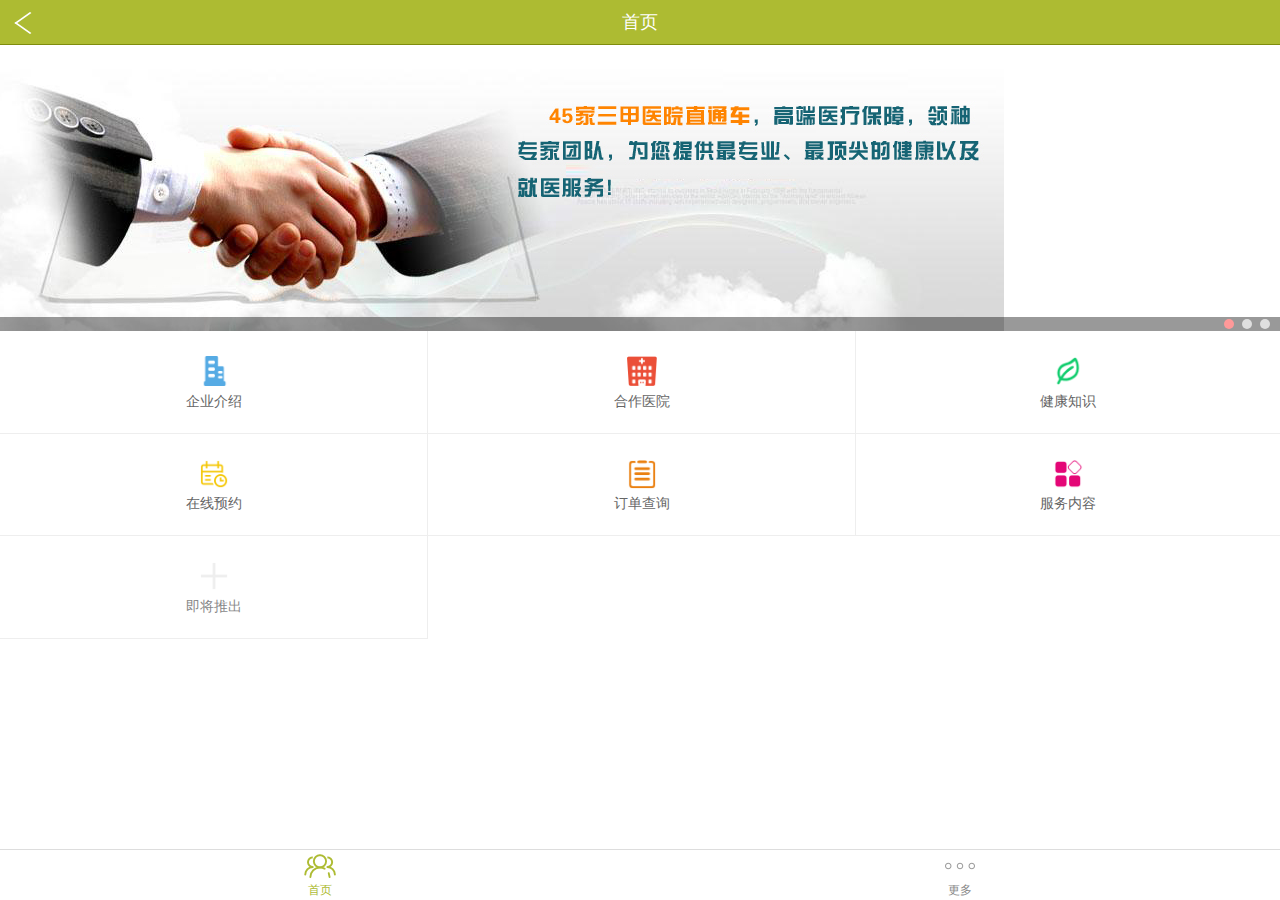
<file: index.html>
<!DOCTYPE html>
<html>
<head>
	<meta charset="utf-8" />
	<meta name="viewport" content="width=device-width, initial-scale=1.0, maximum-scale=1.0, user-scalable=no">
	<meta name="apple-mobile-web-app-capable" content="yes">
	<meta name="apple-mobile-web-app-status-bar-style" content="black">
	<title>首页</title>
	<link rel="stylesheet" type="text/css" href="css/public.css"/>
</head>
<body>
	<header class="wrap-header">
		<div class="nav-wrap-left">
			<a class="back" href="javascript:history.back(-1)">
				<i class="text-icon icon-back"></i>
			</a>
		</div>
		<span class="nav-header">首页</span>
	</header>
	<div class="addWrap">
	  <div class="swipe" id="mySwipe">
	    <div class="swipe-wrap">
	      <div><a href="###"><img class="img-responsive" src="img/banner1.jpg"/></a></div>
	      <div id="video"><a href="###"><img class="img-responsive" src="img/banner2.jpg"/></a></div>
	      <div><a href="###"><img class="img-responsive" src="img/banner3.jpg"/></a></div>
	    </div>
	  </div>
	  <ul id="position">
	    <li class="cur"></li>
	    <li class=""></li>
	    <li class=""></li>
	  </ul>
	</div>
	<div class="nav-bar">
		<div class="nav-bar-row">
			<a href="company_intro.html" class="item"><span class="icon_box"><img src="img/qiye.png"/></span><span class="title">企业介绍</span></a>
			<a href="hezuo_hospital.html" class="item"><span class="icon_box"><img src="img/yiyuan.png"/></span><span class="title">合作医院</span></a>
			<a href="health.html" class="item"><span class="icon_box"><img src="img/jiank.png"/></span><span class="title">健康知识</span></a>
		</div>
		<div class="nav-bar-row">
			<a href="own_center.html" class="item"><span class="icon_box"><img src="img/yuyue.png"/></span><span class="title">在线预约</span></a>
			<a href="orders.html" class="item"><span class="icon_box"><img src="img/order.png"/></span><span class="title">订单查询</span></a>
			<a href="servers.html" class="item"><span class="icon_box"><img src="img/fuwu.png"/></span><span class="title">服务内容</span></a>
		</div>
		<div class="nav-bar-row">
			<a href="#" class="item wish"><span class="icon_box"><img src="img/add-icon.png"/></span><span class="title">即将推出</span></a>
		</div>
	</div>
	<div class="footer-bar">
		<a class="item on" href="index.html"><i class="icon_foot_one"></i><span>首页</span></a>
		<a class="item" href="more_about.html"><i class="icon_foot_three"></i><span>更多</span></a>
	</div>
	<div id="video-dialog">
		<div>
			<div class="video-container"></div>
		</div>
	</div>
	<script src="js/swipe.min.js" type="text/javascript" charset="utf-8"></script>
	<script src="js/jquery-1.11.1.min.js" type="text/javascript" charset="utf-8"></script>
	<script type="text/javascript">
		var bullets = document.getElementById('position').getElementsByTagName('li');
		var banner = Swipe(document.getElementById('mySwipe'), {
			auto: 3000,
			continuous: true,
			disableScroll:false,
			callback: function(pos) {
				var i = bullets.length;
				while (i--) {
				  bullets[i].className = ' ';
				}
				bullets[pos].className = 'cur';
			}
		});
		$('#video').click(function(){
			var winWidth = $(window).width();
			var winHeight = $(window).height();
			$("#video-dialog .video-container").html('<video controls="" id="thisVideo"  width="100%" autoplay="" name="media"><source src="http://124.205.69.130/mp4files/91840000000EAC9D/vjs.zencdn.net/v/oceans.mp4" type="video/mp4"></video>')
				.css({"width": winWidth + 'px', 'height': winHeight + 'px'});			
			$("#video-dialog").show();
			$('body').addClass('noscroll');
		});
		$("#video-dialog").click(function(e){
			if(e.target.nodeName.toLocaleLowerCase()=='video') return;
			document.getElementById('thisVideo').pause();
			$(this).hide().children('.video-container').html('');
			$('body').removeClass('noscroll');
		});
		/*//设置nav高度
		$(function(){
			var winHeight = $(window).height();
			var otherHeight = $(".wrap-header").height()+$(".addWrap").height()+$('.footer-bar').height();
			var tableHeight = winHeight-otherHeight;
			$(".nav-bar").css("height",tableHeight+"px");
		})*/
	</script>
</body>
</html>
</file>
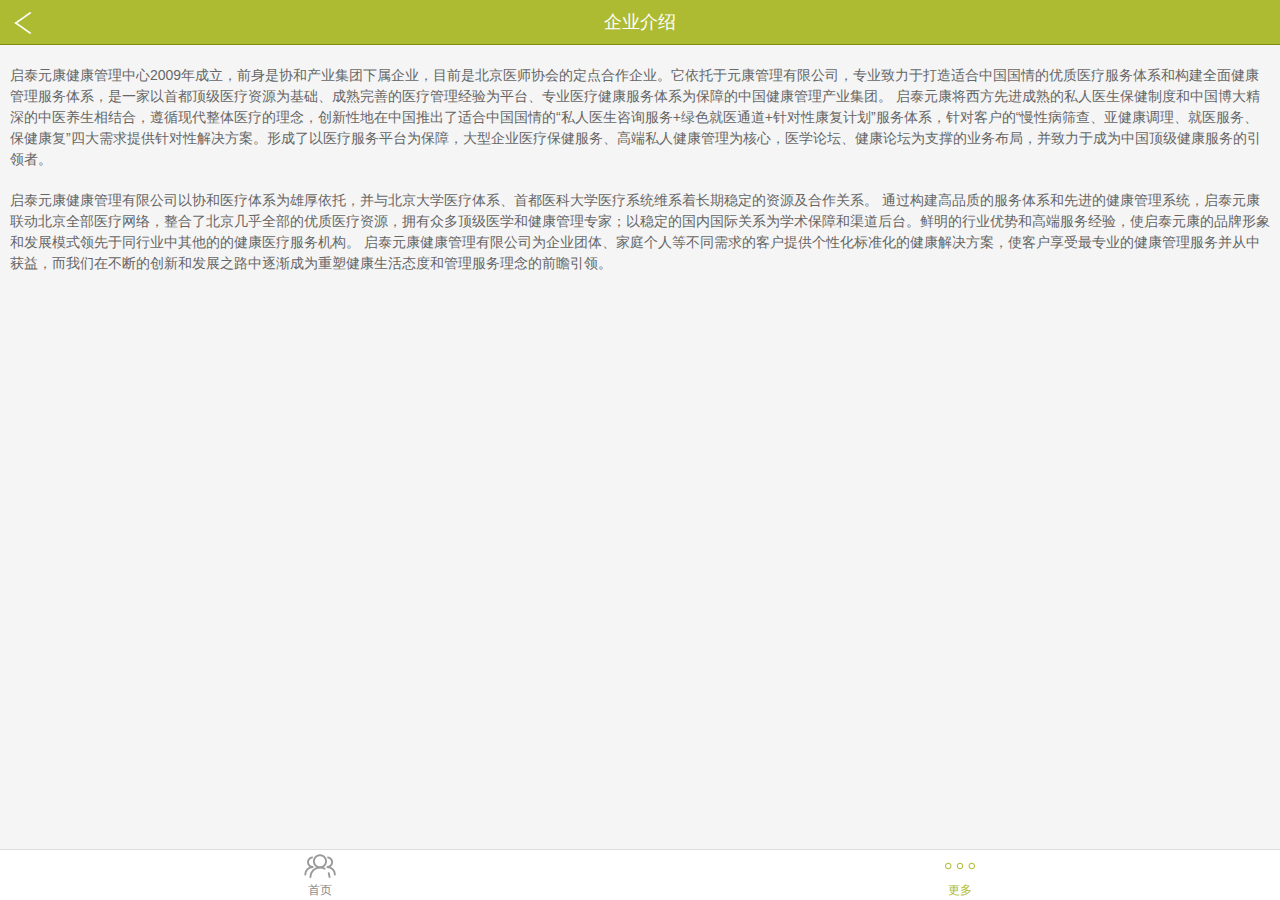
<file: company_intro.html>
<!DOCTYPE html>
<html>
	<head>
	<meta charset="utf-8">
	<meta name="viewport" content="width=device-width, initial-scale=1.0, maximum-scale=1.0, user-scalable=no">
	<meta name="apple-mobile-web-app-capable" content="yes">
	<meta name="apple-mobile-web-app-status-bar-style" content="black">
	<title>企业介绍</title>
	<link rel="stylesheet" type="text/css" href="css/public.css"/>
	<style type="text/css">
		.company-box.main-box{color: #666666;font-size: .32rem;}
	</style>
</head>
<body class="body-color">
	<header class="wrap-header">
		<div class="nav-wrap-left">
			<a class="back" href="javascript:history.back(-1)">
				<i class="text-icon icon-back"></i>
			</a>
		</div>
		<span class="nav-header">企业介绍</span>
	</header>
	<div class="company-box main-box">
		<p>启泰元康健康管理中心2009年成立，前身是协和产业集团下属企业，目前是北京医师协会的定点合作企业。它依托于元康管理有限公司，专业致力于打造适合中国国情的优质医疗服务体系和构建全面健康管理服务体系，是一家以首都顶级医疗资源为基础、成熟完善的医疗管理经验为平台、专业医疗健康服务体系为保障的中国健康管理产业集团。 启泰元康将西方先进成熟的私人医生保健制度和中国博大精深的中医养生相结合，遵循现代整体医疗的理念，创新性地在中国推出了适合中国国情的“私人医生咨询服务+绿色就医通道+针对性康复计划”服务体系，针对客户的“慢性病筛查、亚健康调理、就医服务、保健康复”四大需求提供针对性解决方案。形成了以医疗服务平台为保障，大型企业医疗保健服务、高端私人健康管理为核心，医学论坛、健康论坛为支撑的业务布局，并致力于成为中国顶级健康服务的引领者。</p>
		<p>启泰元康健康管理有限公司以协和医疗体系为雄厚依托，并与北京大学医疗体系、首都医科大学医疗系统维系着长期稳定的资源及合作关系。 通过构建高品质的服务体系和先进的健康管理系统，启泰元康联动北京全部医疗网络，整合了北京几乎全部的优质医疗资源，拥有众多顶级医学和健康管理专家；以稳定的国内国际关系为学术保障和渠道后台。鲜明的行业优势和高端服务经验，使启泰元康的品牌形象和发展模式领先于同行业中其他的的健康医疗服务机构。 启泰元康健康管理有限公司为企业团体、家庭个人等不同需求的客户提供个性化标准化的健康解决方案，使客户享受最专业的健康管理服务并从中获益，而我们在不断的创新和发展之路中逐渐成为重塑健康生活态度和管理服务理念的前瞻引领。</p>
	</div>
	<div class="footer-bar">
		<a class="item" href="index.html"><i class="icon_foot_one"></i><span>首页</span></a>
		<a class="item on" href="more_about.html"><i class="icon_foot_three"></i><span>更多</span></a>
	</div>
</body>
</html>
</file>
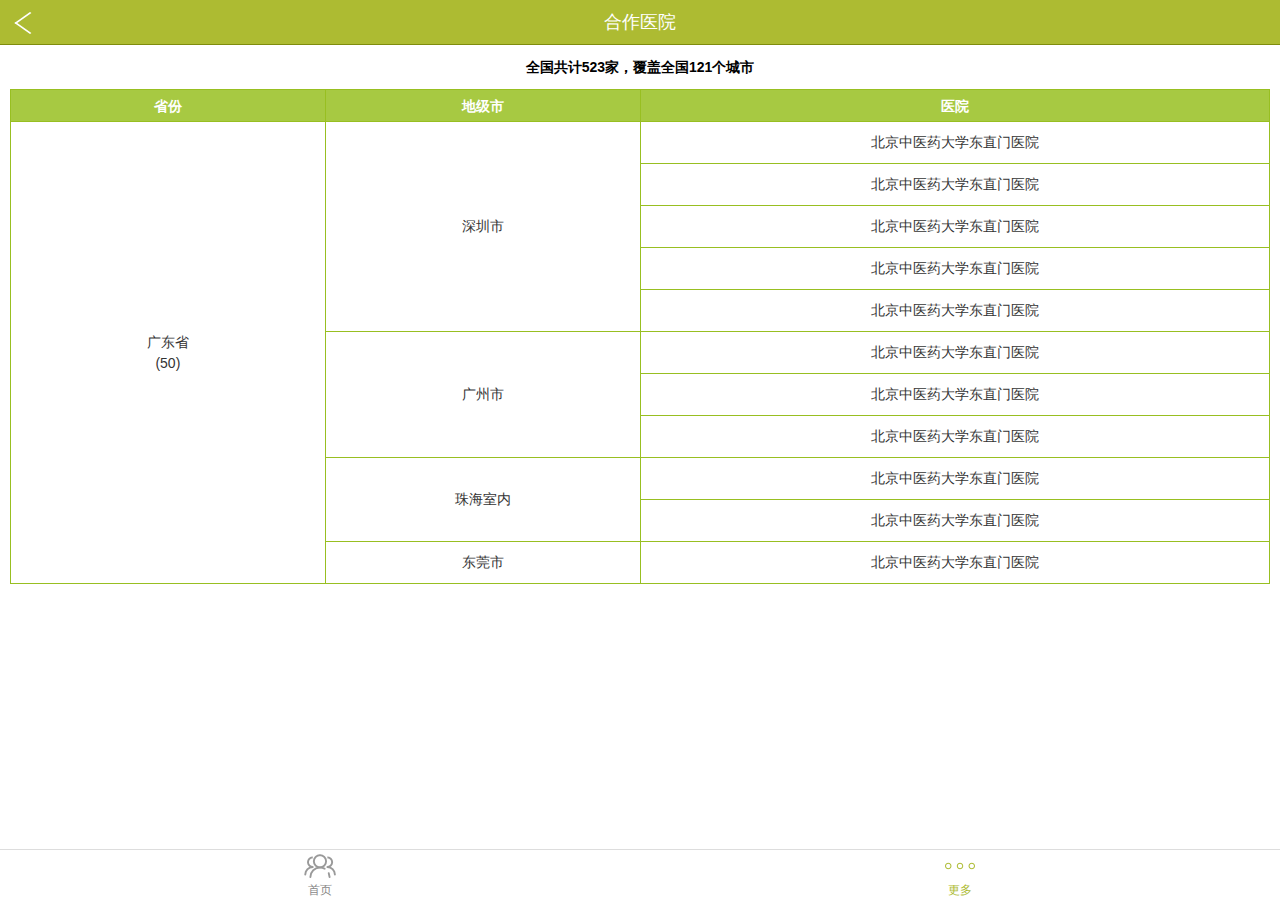
<file: hezuo_hospital.html>
<!DOCTYPE html>
<html>
<head>
	<meta charset="utf-8">
	<meta name="viewport" content="width=device-width, initial-scale=1.0, maximum-scale=1.0, user-scalable=no">
	<meta name="apple-mobile-web-app-capable" content="yes">
	<meta name="apple-mobile-web-app-status-bar-style" content="black">
	<title>合作医院</title>
	<link rel="stylesheet" type="text/css" href="css/public.css"/>
</head>
<body>
	<header class="wrap-header">
		<div class="nav-wrap-left">
			<a class="back" href="javascript:history.back(-1)">
				<i class="text-icon icon-back"></i>
			</a>
		</div>
		<span class="nav-header">合作医院</span>
	</header>
	<div class="hezuo-box">
		<p class="tit">全国共计523家，覆盖全国121个城市</p>
		<table cellspacing="0" cellpadding="0">
			<tr style="background:#A7C942"><th>省份</th><th>地级市</th><th>医院</th></tr>
			<tr>
				<td rowspan="11">广东省<br/>(50)</td>
				<td rowspan="5">深圳市</td>
				<td>北京中医药大学东直门医院</td>
			</tr>
			<tr>
				<td>北京中医药大学东直门医院</td>
			</tr>
			<tr>
				<td>北京中医药大学东直门医院</td>
			</tr>
			<tr>
				<td>北京中医药大学东直门医院</td>
			</tr>
			<tr>
				<td>北京中医药大学东直门医院</td>
			</tr>
			<tr>
				<td rowspan="3">广州市</td>
				<td>北京中医药大学东直门医院</td>
			</tr>
			<tr>
				<td>北京中医药大学东直门医院</td>
			</tr>
			<tr>
				<td>北京中医药大学东直门医院</td>
			</tr>
			<tr>
				<td rowspan="2">珠海室内</td>
				<td>北京中医药大学东直门医院</td>
			</tr>
			<tr>
				<td>北京中医药大学东直门医院</td>
			</tr>
			<tr>
				<td>东莞市</td>
				<td>北京中医药大学东直门医院</td>
			</tr>
		</table>
	</div>
	<div class="footer-bar">
		<a class="item" href="index.html"><i class="icon_foot_one"></i><span>首页</span></a>
		<a class="item on" href="more_about.html"><i class="icon_foot_three"></i><span>更多</span></a>
	</div>
</body>
</html>
</file>
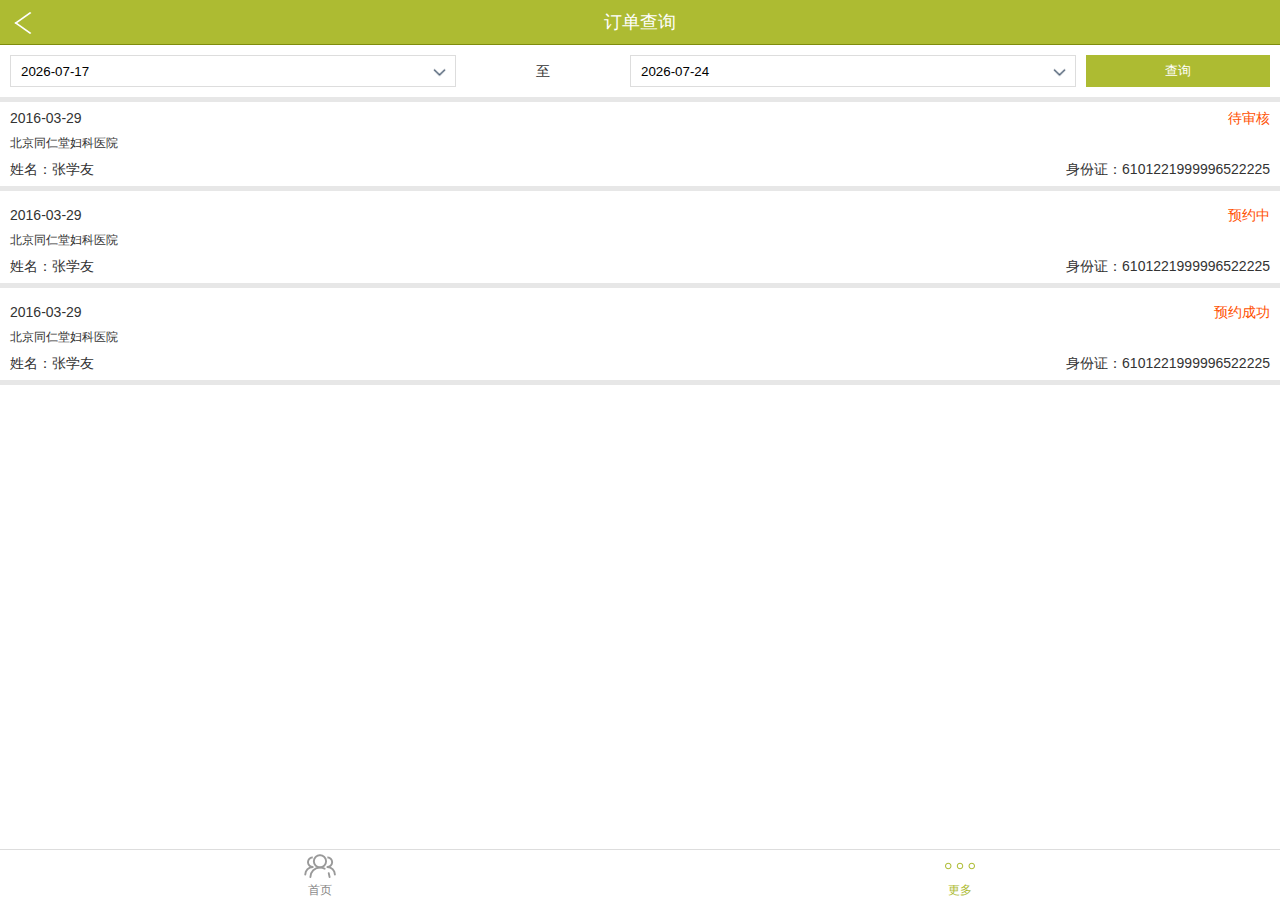
<file: orders.html>
<!DOCTYPE html>
<html>
	<head>
		<meta charset="utf-8">
		<meta name="viewport" content="width=device-width, initial-scale=1.0, maximum-scale=1.0, user-scalable=no">
		<meta name="apple-mobile-web-app-capable" content="yes">
		<meta name="apple-mobile-web-app-status-bar-style" content="black">
		<title>订单查询</title>
		<link rel="stylesheet" type="text/css" href="css/public.css"/>
		<link rel="stylesheet" type="text/css" href="css/date.css"/>
	</head>
	<body>
		<header class="wrap-header">
		<div class="nav-wrap-left">
			<a class="back" href="javascript:history.back(-1)">
				<i class="text-icon icon-back"></i>
			</a>
		</div>
		<span class="nav-header">订单查询</span>
	</header>
	<div class="date-box">
		<div class="time-box">
			<input type="text" id="beginTime" class="selectTime">
		</div>
		<div class="trans">至</div>
		<div class="time-box">
			<input type="text" id="endTime" class="selectTime">
		</div>
		<button class="search">查询</button>
	</div>
	<div class="common-box">
		<div class="order-cont">
			<ul class="order-list">
				<li>
					<div class="o-l-tit">
						<div class="tcont">
							<div class="contact"><p>2016-03-29</p></div>
							<div class="state"><span>待审核</span></div>
						</div>
					</div>
					<div class="o-l-content">
						<p class="text-p">北京同仁堂妇科医院 </p>
					</div>
					<div class="o-l-total clearfix">
						<div class="cont fl">姓名：<span class="lvzi">张学友</span></div>
						<div class="cont fr">身份证：<span class="lvzi">6101221999996522225</span></div>
					</div>
				</li>
				<li>
					<div class="o-l-tit">
						<div class="tcont">
							<div class="contact"><p>2016-03-29</p></div>
							<div class="state"><span>预约中</span></div>
						</div>
					</div>
					<div class="o-l-content">
						<p class="text-p">北京同仁堂妇科医院 </p>
					</div>
					<div class="o-l-total clearfix">
						<div class="cont fl">姓名：<span class="lvzi">张学友</span></div>
						<div class="cont fr">身份证：<span class="lvzi">6101221999996522225</span></div>
					</div>
				</li>
				<li>
					<div class="o-l-tit">
						<div class="tcont">
							<div class="contact"><p>2016-03-29</p></div>
							<div class="state"><span>预约成功</span></div>
						</div>
					</div>
					<div class="o-l-content">
						<p class="text-p">北京同仁堂妇科医院 </p>
					</div>
					<div class="o-l-total clearfix">
						<div class="cont fl">姓名：<span class="lvzi">张学友</span></div>
						<div class="cont fr">身份证：<span class="lvzi">6101221999996522225</span></div>
					</div>
				</li>
			</ul>			
		</div>
	</div>
	
	<div class="footer-bar">
		<a class="item" href="index.html"><i class="icon_foot_one"></i><span>首页</span></a>
		<a class="item on" href="more_about.html"><i class="icon_foot_three"></i><span>更多</span></a>
	</div>
	<div id="datePlugin"></div>
	<script src="js/jquery-1.11.1.min.js" type="text/javascript" charset="utf-8"></script>
	<script src="js/date.js" type="text/javascript" charset="utf-8"></script>
	<script src="js/iscroll.js" type="text/javascript" charset="utf-8"></script>
	<script src="js/public.js" type="text/javascript" charset="utf-8"></script>
	<script type="text/javascript">
		$(function(){
			$('#beginTime').val(GetDateStr(-7));
			$('#beginTime').date();
			$('#endTime').val(GetDateStr(0));
			$('#endTime').date();
		});
		$('.order-list').on('click','li',function(){
			window.location.href = 'orders_detail.html';
		});
	</script>
	</body>
</html>
</file>
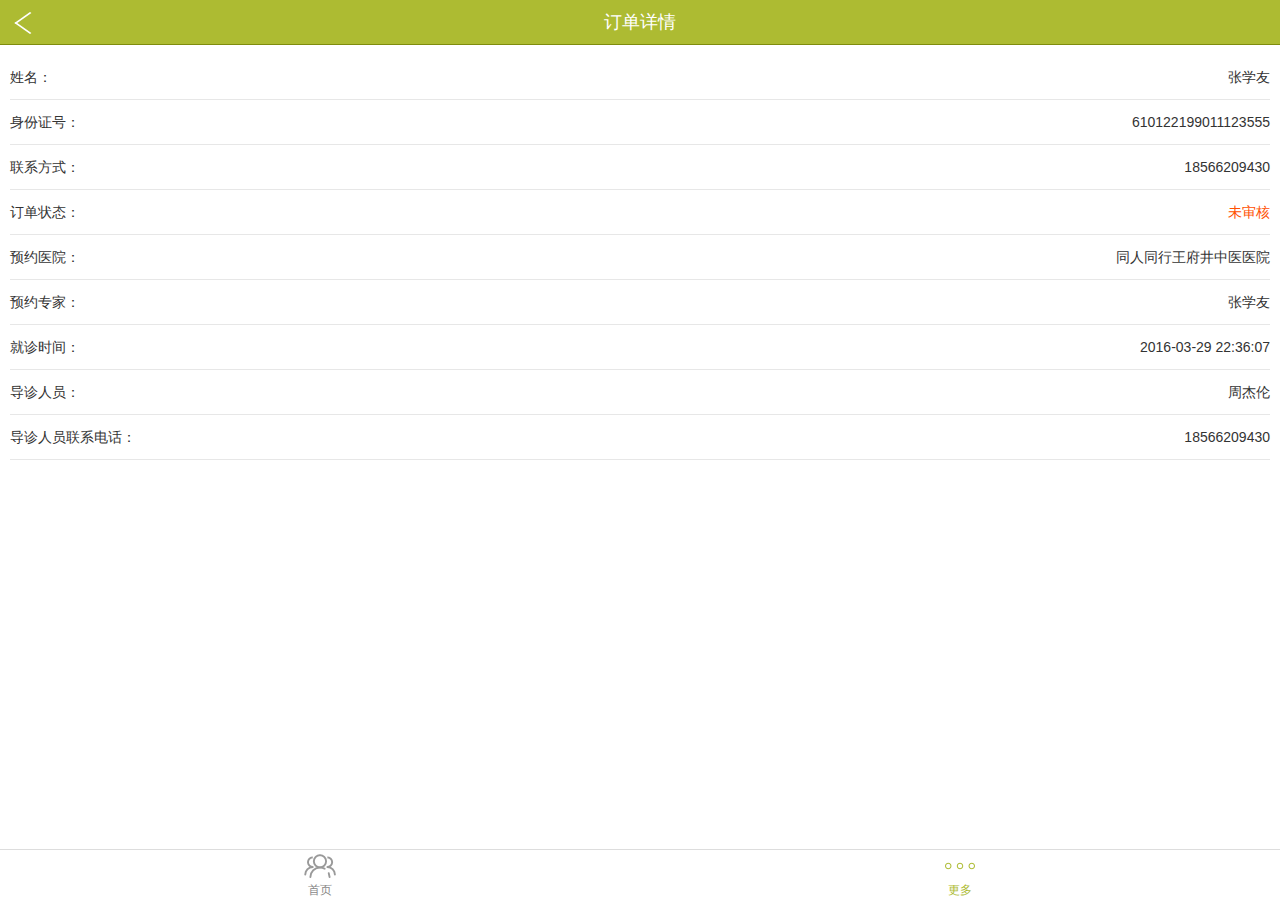
<file: orders_detail.html>
<!DOCTYPE html>
<html>
<head>
	<meta charset="utf-8">
	<meta name="viewport" content="width=device-width, initial-scale=1.0, maximum-scale=1.0, user-scalable=no">
	<meta name="apple-mobile-web-app-capable" content="yes">
	<meta name="apple-mobile-web-app-status-bar-style" content="black">
	<title>订单详情</title>
	<link rel="stylesheet" type="text/css" href="css/public.css"/>
</head>
<body>
	<header class="wrap-header">
		<div class="nav-wrap-left">
			<a class="back" href="javascript:history.back(-1)">
				<i class="text-icon icon-back"></i>
			</a>
		</div>
		<span class="nav-header">订单详情</span>
	</header>
	<div class="order-detail-box">
		<div class="item">
			<label>姓名：</label>
			<span>张学友</span>
		</div>
		<div class="item">
			<label>身份证号：</label>
			<span>610122199011123555</span>
		</div>
		<div class="item">
			<label>联系方式：</label>
			<span>18566209430</span>
		</div>
		<div class="item">
			<label>订单状态：</label>
			<span class="ff5000">未审核</span>
		</div>
		<div class="item">
			<label>预约医院：</label>
			<span>同人同行王府井中医医院</span>
		</div>
		<div class="item">
			<label>预约专家：</label>
			<span>张学友</span>
		</div>
		<div class="item">
			<label>就诊时间：</label>
			<span>2016-03-29 22:36:07</span>
		</div>
		<div class="item">
			<label>导诊人员：</label>
			<span>周杰伦</span>
		</div>
		<div class="item tba">
			<label>导诊人员联系电话：</label>
			<span>18566209430</span>
		</div>
	</div>
	<div class="footer-bar">
		<a class="item" href="index.html"><i class="icon_foot_one"></i><span>首页</span></a>
		<a class="item on" href="more_about.html"><i class="icon_foot_three"></i><span>更多</span></a>
	</div>
</body>
</html>
</file>
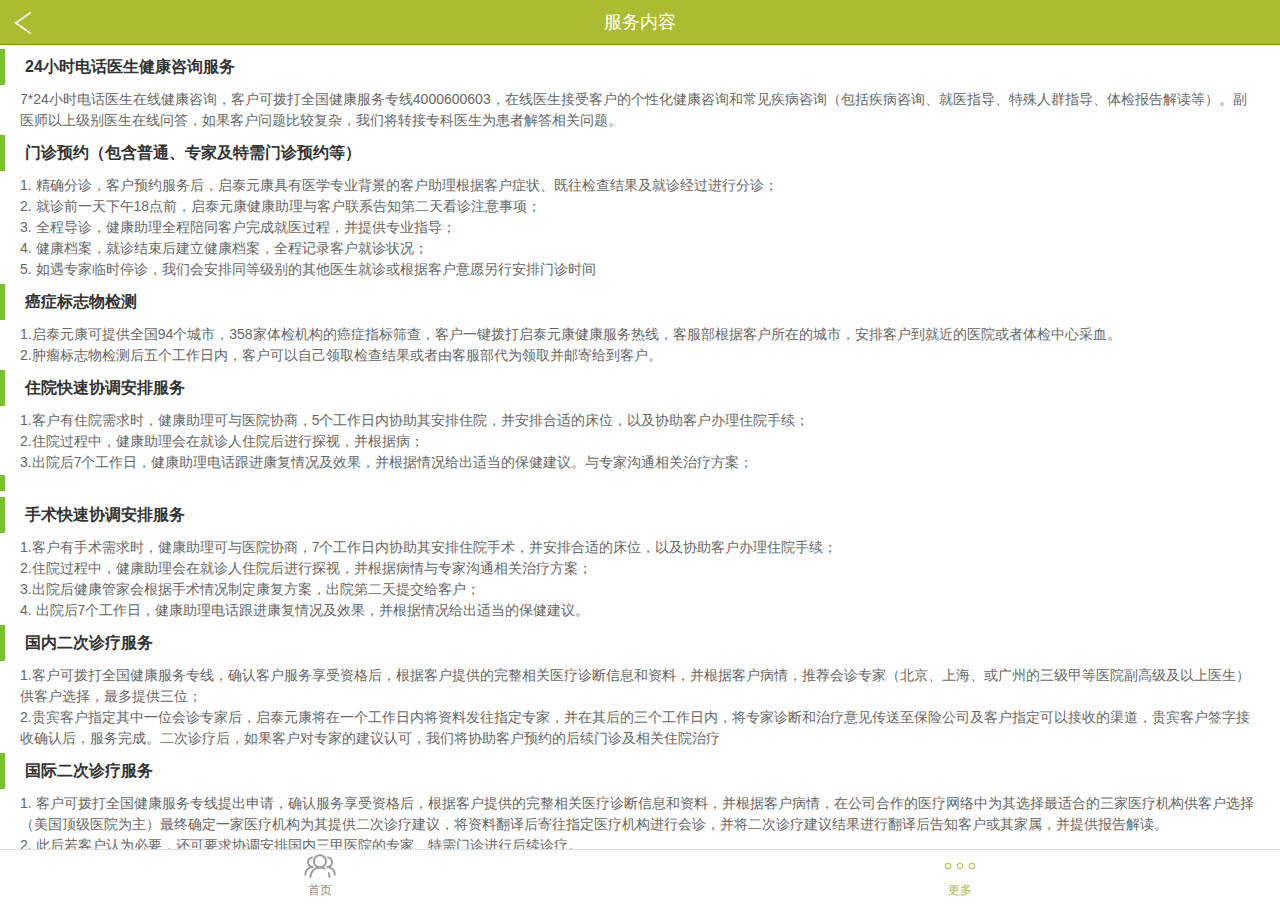
<file: servers.html>
<!DOCTYPE html>
<html>
<head>
	<meta charset="utf-8">
	<meta name="viewport" content="width=device-width, initial-scale=1.0, maximum-scale=1.0, user-scalable=no">
	<meta name="apple-mobile-web-app-capable" content="yes">
	<meta name="apple-mobile-web-app-status-bar-style" content="black">
	<title>服务内容</title>
	<link rel="stylesheet" type="text/css" href="css/public.css"/>
</head>
<body>
	<header class="wrap-header">
		<div class="nav-wrap-left">
			<a class="back" href="javascript:history.back(-1)">
				<i class="text-icon icon-back"></i>
			</a>
		</div>
		<span class="nav-header">服务内容</span>
	</header>
	
	<div class="server-box">
		<h3>24小时电话医生健康咨询服务</h3>
		<p>7*24小时电话医生在线健康咨询，客户可拨打全国健康服务专线4000600603，在线医生接受客户的个性化健康咨询和常见疾病咨询（包括疾病咨询、就医指导、特殊人群指导、体检报告解读等）。副医师以上级别医生在线问答，如果客户问题比较复杂，我们将转接专科医生为患者解答相关问题。</p>
	</div>
	<div class="server-box">
		<h3>门诊预约（包含普通、专家及特需门诊预约等）</h3>
		<p>1. 精确分诊，客户预约服务后，启泰元康具有医学专业背景的客户助理根据客户症状、既往检查结果及就诊经过进行分诊；<br/>2. 就诊前一天下午18点前，启泰元康健康助理与客户联系告知第二天看诊注意事项；<br/>3. 全程导诊，健康助理全程陪同客户完成就医过程，并提供专业指导；<br/>4. 健康档案，就诊结束后建立健康档案，全程记录客户就诊状况；<br/>5. 如遇专家临时停诊，我们会安排同等级别的其他医生就诊或根据客户意愿另行安排门诊时间</p>
	</div>
	<div class="server-box">
		<h3>癌症标志物检测</h3>
		<p>1.启泰元康可提供全国94个城市，358家体检机构的癌症指标筛查，客户一键拨打启泰元康健康服务热线，客服部根据客户所在的城市，安排客户到就近的医院或者体检中心采血。 <br/>2.肿瘤标志物检测后五个工作日内，客户可以自己领取检查结果或者由客服部代为领取并邮寄给到客户。   </p>
	</div>
	<div class="server-box">
		<h3>住院快速协调安排服务</h3>
		<p>1.客户有住院需求时，健康助理可与医院协商，5个工作日内协助其安排住院，并安排合适的床位，以及协助客户办理住院手续；<br/>2.住院过程中，健康助理会在就诊人住院后进行探视，并根据病；<br/>3.出院后7个工作日，健康助理电话跟进康复情况及效果，并根据情况给出适当的保健建议。与专家沟通相关治疗方案；  </p>
	</div>
	<div class="server-box">
		<h3></h3>
		<p></p>
	</div>
	<div class="server-box">
		<h3>手术快速协调安排服务</h3>
		<p>1.客户有手术需求时，健康助理可与医院协商，7个工作日内协助其安排住院手术，并安排合适的床位，以及协助客户办理住院手续；<br/>
			2.住院过程中，健康助理会在就诊人住院后进行探视，并根据病情与专家沟通相关治疗方案；   <br/>
		3.出院后健康管家会根据手术情况制定康复方案，出院第二天提交给客户；<br/>
		4. 出院后7个工作日，健康助理电话跟进康复情况及效果，并根据情况给出适当的保健建议。<br/>
		</p>
	</div>
	<div class="server-box">
		<h3>国内二次诊疗服务</h3>
		<p>1.客户可拨打全国健康服务专线，确认客户服务享受资格后，根据客户提供的完整相关医疗诊断信息和资料，并根据客户病情，推荐会诊专家（北京、上海、或广州的三级甲等医院副高级及以上医生）供客户选择，最多提供三位；<br/>
		2.贵宾客户指定其中一位会诊专家后，启泰元康将在一个工作日内将资料发往指定专家，并在其后的三个工作日内，将专家诊断和治疗意见传送至保险公司及客户指定可以接收的渠道，贵宾客户签字接收确认后，服务完成。二次诊疗后，如果客户对专家的建议认可，我们将协助客户预约的后续门诊及相关住院治疗</p>
	</div>
	<div class="server-box">
		<h3>国际二次诊疗服务</h3>
		<p>1.	客户可拨打全国健康服务专线提出申请，确认服务享受资格后，根据客户提供的完整相关医疗诊断信息和资料，并根据客户病情，在公司合作的医疗网络中为其选择最适合的三家医疗机构供客户选择（美国顶级医院为主）最终确定一家医疗机构为其提供二次诊疗建议，将资料翻译后寄往指定医疗机构进行会诊，并将二次诊疗建议结果进行翻译后告知客户或其家属，并提供报告解读。<br/>
2.	此后若客户认为必要，还可要求协调安排国内三甲医院的专家、特需门诊进行后续诊疗。
</p>
	</div>
	<div class="footer-bar">
		<a class="item" href="index.html"><i class="icon_foot_one"></i><span>首页</span></a>
		<a class="item on" href="more_about.html"><i class="icon_foot_three"></i><span>更多</span></a>
	</div>
</body>
</html>
</file>
<file: css/public.css>
body,div,h1,h2,h3,h4,h5,h6,hr,p,blockquote,dl,dt,dd,ul,ol,li,pre,form,fieldset,legend,button,input,textarea,th,td{margin:0;padding:0}
ul,li{list-style:none;}
a{color:#333;text-decoration: none;}
a:active,a:hover{outline: 0;}
img{vertical-align: middle;border: 0;}
html{font-size:50px;-webkit-tap-highlight-color: transparent;height: 100%;min-width:320px;overflow-x: hidden;}
body{font-family:"Helvetica Neue",Helvetica,Arial,sans-serif;font-size: .28em;line-height:1;color:#333;background-color#f0efed;}
.clearfix:after{content: ""; display: block; height: 0; overflow: hidden; clear: both; visibility: hidden;}
button{outline: none;}
.fl{float:left}
.fr{float:right}
.text-icon{display: inline-block;vertical-align: middle;font-style: normal;}
.ff5000{color:#FF5000}
.bgff500{background:#FF5000}
.noscroll{position:fixed;left: 0;right: 0;top: 0;bottom: 0;}

body:before{height:.9rem;display: block;content: '';width: 100%;}
body:after{height:1.02rem;display: block;content: '';width: 100%;}
.wrap-header{height: .88rem;color:#fff;background:#ADBB32;border-bottom:1px solid #7F8C0D;display:-webkit-box;display: -ms-flexbox;position:fixed;width: 100%;left: 0;top: 0;z-index: 101;}
.wrap-header .nav-wrap-left{height: .88rem;line-height: .88rem;position:absolute;left:0;top:0;}
.nav-wrap-left a.back{height: .88rem;width: .88rem;line-height: .88rem;padding:0 .3rem;display: block;}
.text-icon.icon-back{width:.45rem;height:.45rem;position:relative}
.text-icon.icon-back:before{content:'';display:block;position: absolute;left:.07rem;top:0;width:.4rem;height:.4rem;border-bottom: .04rem solid #fff;border-left:.04rem solid #fff;-webkit-transform:scaleY(0.7) rotateZ(45deg);-moz-transform: scaleY(0.7) rotateZ(45deg);-ms-transform: scaleY(0.7) rotateZ(45deg);}
.wrap-header .nav-header{display: block;-webkit-box-flex: 1;-ms-flex: 1;font-size:.36rem;font-weight: lighter;text-align: center;line-height: .88rem;margin:0;text-overflow: ellipsis;white-space: nowrap;overflow: hidden;}
.addWrap{ position:relative; width:100%;background:#fff;margin:0; padding:0;}
.addWrap .swipe{overflow: hidden;visibility: hidden;position:relative;}
.addWrap .swipe-wrap{overflow:hidden;position:relative;}
.addWrap .swipe-wrap > div {float: left;width: 100%;position:relative;}

#position{ position:absolute; bottom:0; right:0; padding-right:8px; margin:0; background:#000; opacity: 0.4; width:100%; filter: alpha(opacity=50);text-align:right;}
#position li{width:10px;height:10px;margin:0 2px;display:inline-block;-webkit-border-radius:5px;border-radius:5px;background-color:#AFAFAF;}
#position li.cur{background-color:#FF0000;}
.img-responsive { display: block; max-width: 100%;  height: auto;}
#video{position: relative;}
#video:after{content: '';display: block;position: absolute;width: 1rem;height: 1rem;left: 50%;top: 50%;margin-left:-0.5rem;margin-top:-0.5rem;background: url([data-uri]) 0 0 no-repeat;}
.nav-bar{display: table;width: 100%;}
.nav-bar .item{display: table-cell;text-align: center;padding:.5rem;box-sizing: border-box;vertical-align: middle;border-bottom: 1px solid #eee;border-right: 1px solid #eee;}
.nav-bar .icon_box{display: block;margin-bottom: .15rem;}
.nav-bar .icon_box img{width:.6rem;height:.6rem;}
.nav-bar .title{color:#666}
.nav-bar .nav-bar-row{display: table-row;width:100%;}
.nav-bar .item:nth-child(3n){border-right: 0;}
.nav-bar .item:active{background:#bbb}
.nav-bar .wish .title{color:#888}
.footer-bar{position: fixed;bottom: 0;left: 0;display: -webkit-box;display:box;height:1rem;border-top:1px solid #ddd;width: 100%;background:#fff}
.footer-bar .item {width: 50%;display: block;box-flex:1;-webkit-box-flex: 1;text-align: center;}
.footer-bar .item i{display: inline-block;width:.64rem;height:.64rem;}
.footer-bar .item .icon_foot_one{background: url([data-uri]) 50% 50% no-repeat;}
.footer-bar .item .icon_foot_two{background:url([data-uri]) 50% 50% no-repeat;}
.footer-bar .item .icon_foot_three{background:url([data-uri]) center center no-repeat}
.footer-bar .item.on .icon_foot_one{background:url([data-uri]) 50% 50% no-repeat}
.footer-bar .item.on .icon_foot_two{background:url([data-uri]) center center no-repeat}
.footer-bar .item.on .icon_foot_three{background:url([data-uri]) 50% 50% no-repeat}
.footer-bar .item.on span{color: #ADBB32;}
.footer-bar .item span{font-size:.24rem;display: block;color:#888}
.news-bar{box-sizing: border-box;padding:.1rem .3rem;background:#eee;}
.news-box-ul .news-item{border-bottom: 5px solid #eee;}
.news-box-ul .news-item a{display: block;position: relative;padding:.1rem .1rem .1rem 1.6rem;min-height: 1.4rem;}
.news-box-ul .news-item a>img{width:1.2rem;height:1.2rem;position: absolute;left:.2rem;top:.2rem}
.news-item-body .title{padding:.1rem 0;font-size: .32rem;}
.news-item-body .content{line-height:1.5;color:#8f8f94;text-overflow: -o-ellipsis-lastline;overflow: hidden;text-overflow: ellipsis;display: -webkit-box;-webkit-line-clamp: 2;-webkit-box-orient: vertical;}
.news-item:active{background:#eee}

#video-dialog{background: rgba(0, 0, 0,1);;position:fixed;left:0px;top:0px;bottom:0;right:0;z-index:999;display:none;}
#video-dialog>div{display:table}	
#video-dialog>div>div{display:table-cell;vertical-align: middle;text-align: center;}
.order-nav ul{display: -webkit-box;display: -ms-box;display: box;background:#fff;border-bottom: 1px solid #AFAFAF;}
.order-nav ul li{-webkit-box-flex: 1;-ms-box-flex:1;box-flex:1;padding:.2rem 0;text-align: center;color: #666;}		
.order-nav ul li.cur{border-bottom: 3px solid #ADBB32;box-sizing: border-box;}
.online_order{padding:0 .2rem;box-sizing: border-box;}
.online_order .order-item{height:.88rem;margin:.2rem 0}
.online_order .order-item >label{height:.88rem;line-height: .88rem;position: absolute;left: 0;top: 0;color: #666;}
.online_order .order-item .public_input{border:0;border: 1px solid #ddd;outline:none;height:.88rem;padding:0 .2rem;width:100%;box-sizing:border-box;-webkit-appearance: none; appearance: none;}
.online_order .order-item.item-area{height:1.76rem}
.online_order .order-item.item-area .public_input{height:1.76rem;padding:.2rem}
select.public_input{background-color:#fff;background-size:.88rem;background:url([data-uri]) no-repeat 95% 50%}
.online_order .radio-box{line-height: .88rem;}
/* radio-box */
.radio-box input[type="radio"]{float: left;margin: .26rem .2rem 0; width: .36rem; height: .36rem;-webkit-appearance: none; appearance: none; -webkit-border-radius: 50%; border-radius: 50%; border: 2px solid #ced9e1;}
.radio-box input[type="radio"]:checked{background: url([data-uri]) no-repeat 50% 50%;background-size: 18px;}
.intro {font-size: .24rem;color: #999;padding: .1rem .3rem .5rem;line-height: 1.5;}

.c-u-box img{width:50%;margin:0 auto;display: block;}
.c-u-box .content{padding:0 .2rem;line-height:1.5;width:80%;margin:0 auto}
.c-u-box .content p{font-size:.24rem;color:#999;position: relative;padding-left:.8rem}
.c-u-box .content p label{position: absolute;left:0;top:0;line-height: 1.5;}

.server-box{padding:0 .2rem}	
.server-box h3{padding:.2rem 0 .2rem .3rem;position: relative;font-size: .32rem;line-height: 1.5;}
.server-box h3:before{position: absolute;content: '';width:.1rem;height:80%;background:#79C12F;left:-.2rem;top:10%}
.server-box p{color: #666666;line-height: 1.5;font-size: .28rem;padding:0 .2rem}

.body-color{background: #F5F5F5;padding:.2rem;box-sizing: border-box;}
.news-detail-box .tit h3{line-height:1.5;font-size:.32rem;}
.news-detail-box .tit p{color: #747474;padding: .2rem 0 .3rem;box-sizing: border-box;}
.main-box .cont-img{width:100%;}
.main-box > p{line-height: 1.5;font-size:.28rem;padding:.2rem 0;box-sizing: border-box;}

.date-box{padding:.2rem;display: box;display: -webkit-box;}
.trans{height:.64rem;width:.8rem;text-align:center;line-height: .64rem;-webkit-box-flex: 1;}
.time-box{position: relative;border: 1px solid #ddd;box-sizing: border-box;height:.64rem;-webkit-box-flex: 2;}
.time-box .selectTime{text-indent: .2rem;border:none;width:100%;height:100%;display: block;}
.time-box:after{pointer-events:none;content:'';display:block;position:absolute;right:0;top:0;width:.64rem;height:.64rem;background:url([data-uri])center center no-repeat;background-size: .3rem;}
.date-box .search{display: block;-webkit-box-flex: 1;background:#ADBB32;color:#fff;border:0;width:1rem;margin-left:.2rem}
.date-box .search:active{background: #7F8C0D;}

.order-cont{border-top: 5px solid #e7e7e7;}
.order-list>li{border-bottom:5px solid #e7e7e7;margin-bottom: .16rem;background:#fff}
.order-list .o-l-tit{height:.64rem;padding:0 .2rem;box-sizing: border-box;-webkit-box-pack: center;-ms-box-pack:center;-webkit-box-align: center;-ms-box-align:center;display: -webkit-box;display: box;}
.tcont{width:100%;display:-webkit-box;display:-webkit-box;}
.tcont>div{-webkit-box-pack: center;box-pack:center;-webkit-box-align: center;box-align:center;display: -webkit-box;display: box;}
.tcont .ico{width: .36rem;line-height:0;margin-right:.3rem}
.tcont .ico img{width:100%}
.tcont .contact{-webkit-box-flex: 1;box-flex: 1;}
.tcont .contact>p{text-align:left;width: 100%;}
.tcont .state>span{color:#FF5000}
.o-l-content{font-size:.24rem;padding:0 .2rem .2rem}
.o-l-content>p{line-height:.36rem;}
.o-l-total{padding:0 .2rem .2rem;}
.o-l-total span{margin-left:.3rem}
.o-l-total span:first-child{margin-left:0}

.order-detail-box{padding:.2rem}
.order-detail-box .item{position: relative;height:.88rem;padding:0 0 0 1.8rem;border-bottom: 1px solid #e7e7e7;}
.order-detail-box .item label{position:absolute;width: 1.6rem;height:.88rem;left:0;top:0;line-height: .88rem;}
.order-detail-box .item span{display: block;line-height: .88rem;text-align: right;}
.order-detail-box .item.tba{padding:0 0 0 3.2rem}
.order-detail-box .item.tba label{width:3rem}

.hezuo-box{padding:0 .2rem .2rem;box-sizing: border-box;}	
.hezuo-box .tit{text-align: center;padding:.3rem 0;box-sizing: border-box;color: #000;font-weight: 700;}
.hezuo-box table{border-collapse:collapse;width: 100%;text-align: center;border: 1px solid #98BF21;}
.hezuo-box table tr{height:.64rem;}
.hezuo-box table th{color: #fff;box-sizing: border-box;}
.hezuo-box table td{box-sizing: border-box;font-size: .28rem;padding: .2rem;line-height: 1.5;border-top:1px solid #98BF21}
.hezuo-box table th:nth-child(1){border-right: 1px solid #98bf21;width:25%}
.hezuo-box table th:nth-child(2){border-right: 1px solid #98bf21;width:25%}
.hezuo-box table th:nth-child(3){width:50%}
.hezuo-box table td:nth-child(1){border-right: 1px solid #98bf21;width:25%}
.hezuo-box table td:nth-child(2){border-right: 1px solid #98bf21;width:25%}
</file>
<file: css/date.css>
body, div, ul, li, h1, h2, h3, h4, h5, h6, pre, form, fieldset, input, textarea, p, blockquote, th, td { padding:0;margin:0; }
ul,li{ list-style: none;list-style-type:none;}
.page {display: none;position: absolute;top: 0;left: 0;bottom: 0;right: 0;width: 100%;height: 100%;overflow: hidden;}

#datescroll div{float: left;margin-left: 10%;margin-top: 15px;padding-right: 22px;}
#datescroll_datetime div{float: left;margin-left: 10%;padding-right: 22px;}
#yearwrapper{position: absolute;left: 0;top:45px;bottom: 60px;width:80%;}
#monthwrapper{position: absolute;left: 26%;top:45px;bottom: 60px;width:80%;}
#daywrapper{position: absolute;left: 50%;top:45px;bottom: 60px;width:80%;}
#Hourwrapper{position: absolute;left: 0;top:195px;bottom: 68px;width:80%;}
#Minutewrapper{position: absolute;left: 26%;top:195px;bottom: 68px;width:80%;}
#Secondwrapper{position: absolute;left: 50%;top:195px;bottom: 68px;width:80%;}
#Hourwrapper ul li{color: #898989;font-size: 12px;}
#Minutewrapper ul li{color: #898989;font-size: 12px;}
#Secondwrapper ul li{color: #898989;font-size: 12px;}
#yearwrapper ul li{color: #898989;font-size: 12px;}
#monthwrapper ul li{color: #898989;font-size: 12px;}
#daywrapper ul li{color: #898989;font-size: 12px;}
#markyear{position:relative; margin-left: 76px;top:-2px;}
#markmonth{position:relative; margin-left: 40px;top:-2px;}
#markday{position:relative; margin-left: 42px;top:-2px;}
#markhour{position:relative; margin-left: 62px;top:-2px;}
#markminut{position:relative; margin-left: 58px;top:-2px;}
#marksecond{position:relative; margin-left: 68px;top:-2px;}
#dateheader{width: 100%;height: 50px;background: #79C12F;text-align: center;color: #fff;line-height: 50px;font-size: 20px;}
#setcancle ul{text-align: center;line-height: 30px; margin:1px auto;font-size: 20px;}
#setcancle ul li{border-radius:3px;float: left;width: 40%;height: 30px;list-style-type: none;font-family:'microsoft yahei';font-size:16px;}
#dateconfirm{position: absolute;background:#79C12F;left:20px;color:#fff;}
#datecancle{position: absolute;background:  #dcdddd;right:20px;width: 40%;color:#666;}
#dateshadow{display: none;position: absolute;width: 100%;height: 100%;top:0;left:0;background: #000; filter:alpha(Opacity=50);-moz-opacity:0.5;opacity: 0.5;}
#datePage{font-size: 22px; border-radius: 3px; position:absolute;top:110px;MARGIN-RIGHT: auto;vertical-align:middle;
MARGIN-LEFT: auto;width: 80%;;height: 240px;background: #FFFFFF;z-index:9999999;}
#datetitle{width: 100%;height:50px;background: #79C12F;text-align: center;color: #fff;line-height: 50px;font-size: 20px;font-family:'microsoft yahei';}
#datetitle h1{font-weight:normal;font-size:22px}
#datemark{font-size: 18px;left:5%;width: 90%;height: 20px;position:absolute;top:108px;background:#eee;border:1px solid #eee;}
#timemark{font-size: 18px;left:5%;width: 90%;height: 20px;position:absolute;top:242px;background:#eee;border:1px solid #eee;}
#datescroll{background: #F8F8F8;width:94%; margin:10px 3%;border: 1px solid #E0E0E0;border-radius: 4px;height: 120px;text-align: center;line-height: 40px;}
#datescroll_datetime{display: none;background:#F8F8F8;width:94%; margin:10px 3%;margin-top: 10px;border: 1px solid #E0E0E0;border-radius: 4px;height: 120px;text-align: center;line-height: 40px;}
#yearwrapper ul,#monthwrapper ul,#daywrapper ul{width:40%;}
#Hourwrapper ul,#Minutewrapper ul,#Secondwrapper ul{width:40%;}
#dateFooter{width:100%;background: #fff;height: 50px;bottom: 0px;position: absolute;}
</file>
